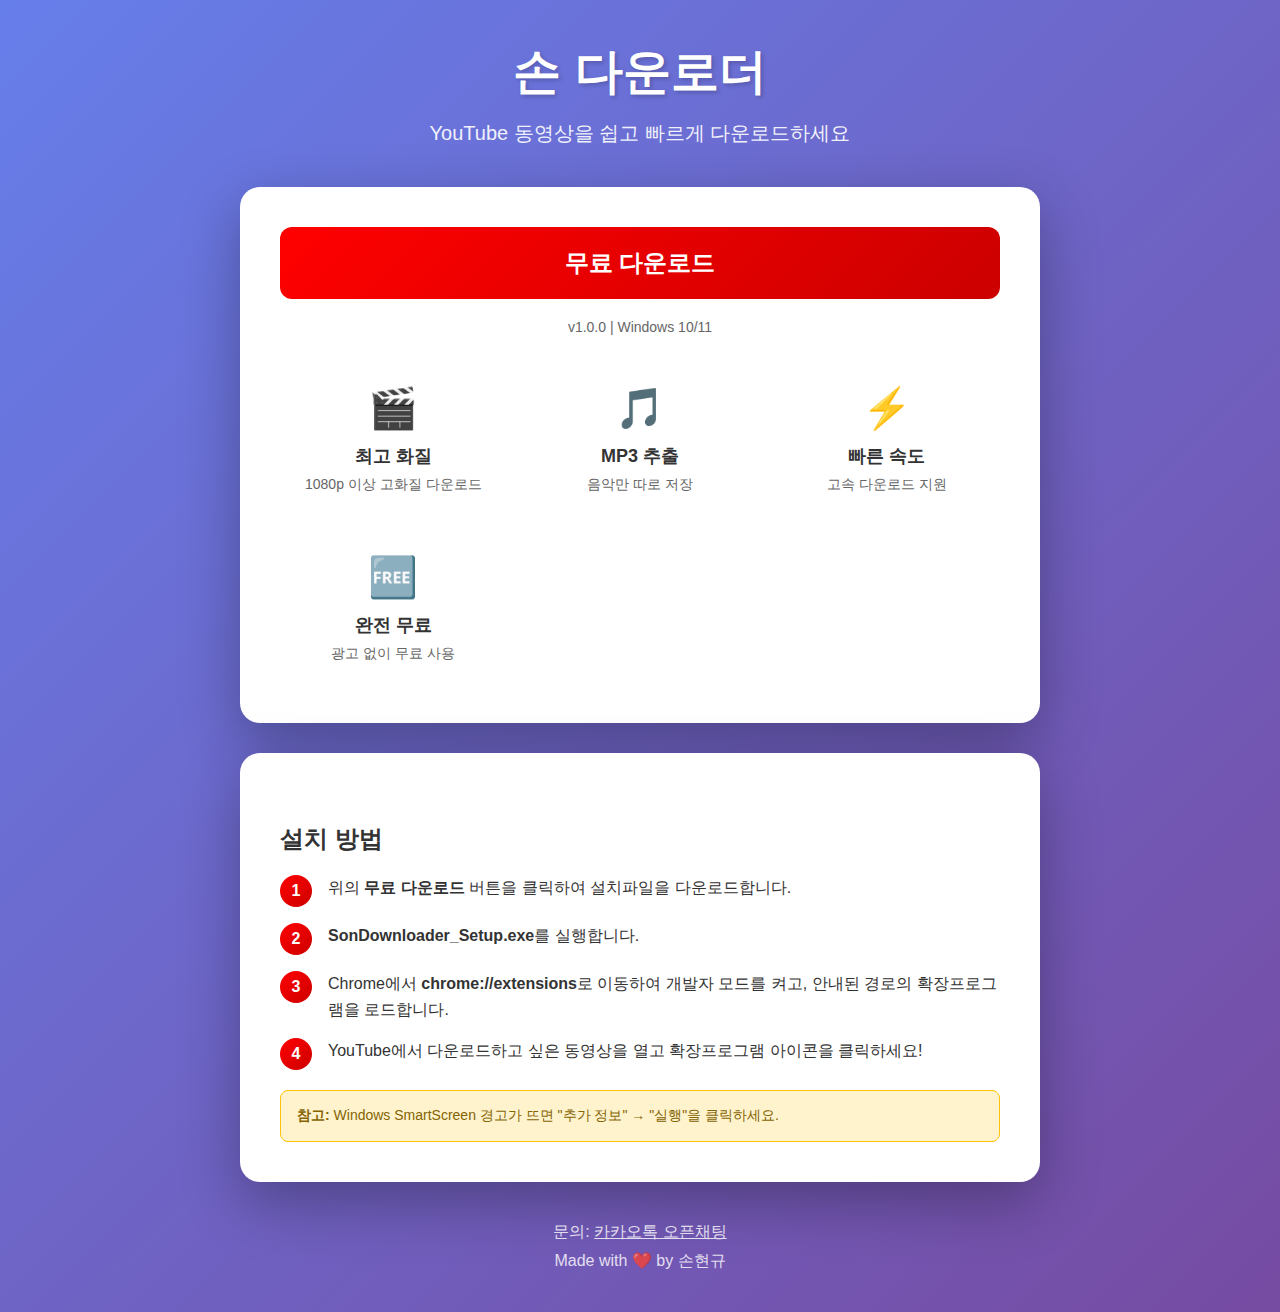
<file: docs/index.html>
<!DOCTYPE html>
<html lang="ko">
<head>
  <meta charset="UTF-8">
  <meta name="viewport" content="width=device-width, initial-scale=1.0">
  <title>손 다운로더 - YouTube 동영상 다운로드</title>
  <style>
    * { margin: 0; padding: 0; box-sizing: border-box; }
    body {
      font-family: -apple-system, BlinkMacSystemFont, 'Segoe UI', Roboto, 'Noto Sans KR', sans-serif;
      background: linear-gradient(135deg, #667eea 0%, #764ba2 100%);
      min-height: 100vh;
      padding: 40px 20px;
    }
    .container {
      max-width: 800px;
      margin: 0 auto;
    }
    .hero {
      text-align: center;
      color: white;
      margin-bottom: 40px;
    }
    .hero h1 {
      font-size: 48px;
      margin-bottom: 16px;
      text-shadow: 2px 2px 4px rgba(0,0,0,0.2);
    }
    .hero p {
      font-size: 20px;
      opacity: 0.9;
    }
    .card {
      background: white;
      border-radius: 20px;
      padding: 40px;
      box-shadow: 0 20px 60px rgba(0,0,0,0.3);
      margin-bottom: 30px;
    }
    .download-btn {
      display: block;
      width: 100%;
      padding: 20px 40px;
      background: linear-gradient(135deg, #FF0000 0%, #CC0000 100%);
      color: white;
      text-decoration: none;
      border-radius: 12px;
      font-size: 24px;
      font-weight: 600;
      text-align: center;
      transition: all 0.3s;
      margin-bottom: 20px;
    }
    .download-btn:hover {
      transform: translateY(-3px);
      box-shadow: 0 10px 30px rgba(255,0,0,0.4);
    }
    .version {
      text-align: center;
      color: #666;
      font-size: 14px;
    }
    .features {
      display: grid;
      grid-template-columns: repeat(auto-fit, minmax(200px, 1fr));
      gap: 20px;
      margin-top: 30px;
    }
    .feature {
      text-align: center;
      padding: 20px;
    }
    .feature-icon {
      font-size: 40px;
      margin-bottom: 12px;
    }
    .feature h3 {
      font-size: 18px;
      margin-bottom: 8px;
      color: #333;
    }
    .feature p {
      font-size: 14px;
      color: #666;
    }
    .steps {
      margin-top: 30px;
    }
    .steps h2 {
      font-size: 24px;
      margin-bottom: 20px;
      color: #333;
    }
    .step {
      display: flex;
      align-items: flex-start;
      margin-bottom: 16px;
    }
    .step-num {
      width: 32px;
      height: 32px;
      background: linear-gradient(135deg, #FF0000 0%, #CC0000 100%);
      color: white;
      border-radius: 50%;
      display: flex;
      align-items: center;
      justify-content: center;
      font-weight: 600;
      margin-right: 16px;
      flex-shrink: 0;
    }
    .step-text {
      font-size: 16px;
      color: #333;
      line-height: 1.6;
    }
    .footer {
      text-align: center;
      color: white;
      margin-top: 40px;
      opacity: 0.8;
    }
    .footer a {
      color: white;
    }
    .warning {
      background: #fff3cd;
      border: 1px solid #ffc107;
      border-radius: 8px;
      padding: 16px;
      margin-top: 20px;
      font-size: 14px;
      color: #856404;
    }
  </style>
</head>
<body>
  <div class="container">
    <div class="hero">
      <h1>손 다운로더</h1>
      <p>YouTube 동영상을 쉽고 빠르게 다운로드하세요</p>
    </div>

    <div class="card">
      <a href="https://github.com/nolgazz12-cpu/son-downloader/releases/latest/download/SonDownloader_Setup.exe" class="download-btn">
        무료 다운로드
      </a>
      <p class="version">v1.0.0 | Windows 10/11</p>

      <div class="features">
        <div class="feature">
          <div class="feature-icon">🎬</div>
          <h3>최고 화질</h3>
          <p>1080p 이상 고화질 다운로드</p>
        </div>
        <div class="feature">
          <div class="feature-icon">🎵</div>
          <h3>MP3 추출</h3>
          <p>음악만 따로 저장</p>
        </div>
        <div class="feature">
          <div class="feature-icon">⚡</div>
          <h3>빠른 속도</h3>
          <p>고속 다운로드 지원</p>
        </div>
        <div class="feature">
          <div class="feature-icon">🆓</div>
          <h3>완전 무료</h3>
          <p>광고 없이 무료 사용</p>
        </div>
      </div>
    </div>

    <div class="card">
      <div class="steps">
        <h2>설치 방법</h2>
        <div class="step">
          <div class="step-num">1</div>
          <div class="step-text">위의 <strong>무료 다운로드</strong> 버튼을 클릭하여 설치파일을 다운로드합니다.</div>
        </div>
        <div class="step">
          <div class="step-num">2</div>
          <div class="step-text"><strong>SonDownloader_Setup.exe</strong>를 실행합니다.</div>
        </div>
        <div class="step">
          <div class="step-num">3</div>
          <div class="step-text">Chrome에서 <strong>chrome://extensions</strong>로 이동하여 개발자 모드를 켜고, 안내된 경로의 확장프로그램을 로드합니다.</div>
        </div>
        <div class="step">
          <div class="step-num">4</div>
          <div class="step-text">YouTube에서 다운로드하고 싶은 동영상을 열고 확장프로그램 아이콘을 클릭하세요!</div>
        </div>

        <div class="warning">
          <strong>참고:</strong> Windows SmartScreen 경고가 뜨면 "추가 정보" → "실행"을 클릭하세요.
        </div>
      </div>
    </div>

    <div class="footer">
      <p>문의: <a href="https://open.kakao.com/o/sRwHvGVd" target="_blank">카카오톡 오픈채팅</a></p>
      <p style="margin-top: 8px;">Made with ❤️ by 손현규</p>
    </div>
  </div>
</body>
</html>
</file>
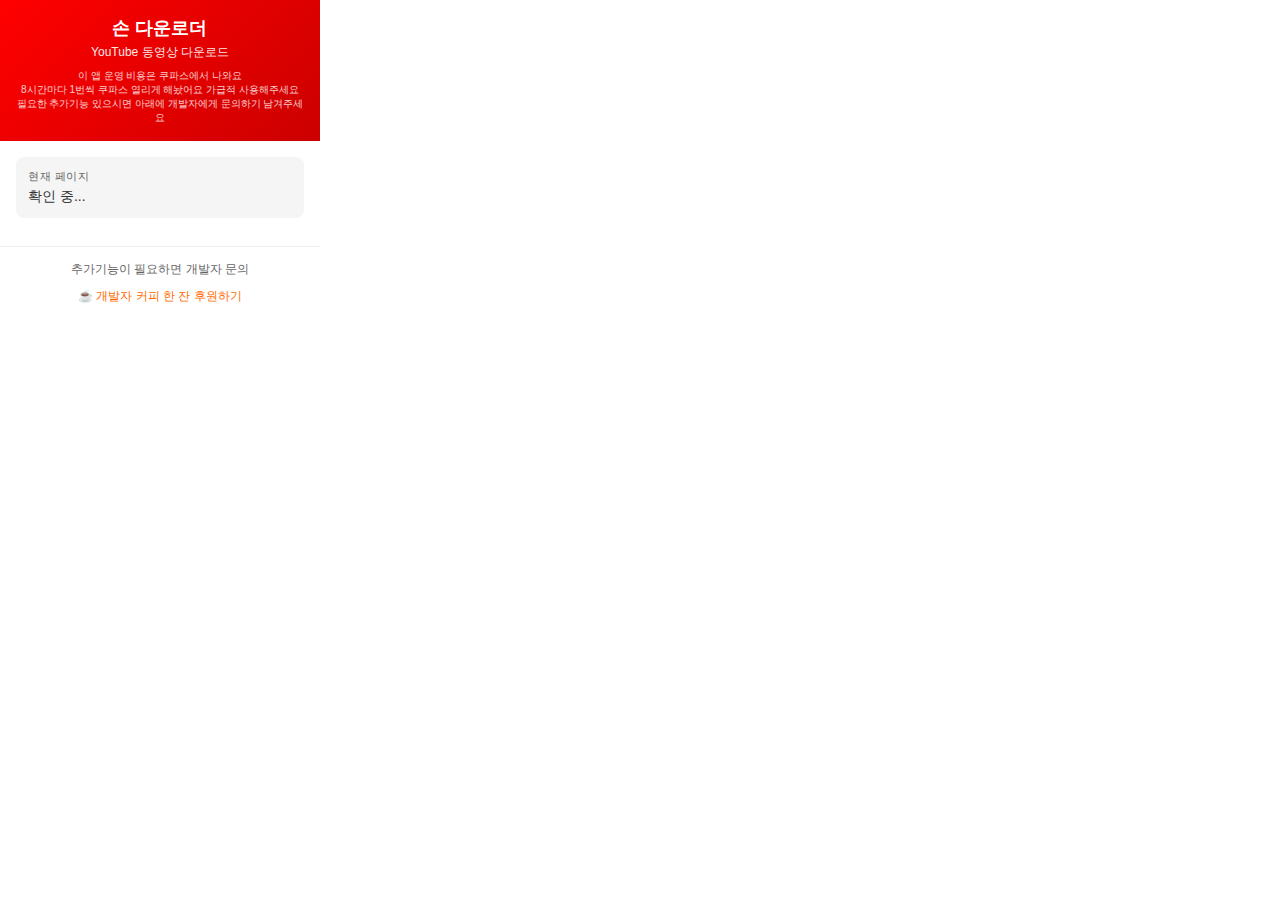
<file: chrome_extension/popup.html>
<!DOCTYPE html>
<html>
<head>
  <meta charset="UTF-8">
  <style>
    * {
      margin: 0;
      padding: 0;
      box-sizing: border-box;
    }
    body {
      width: 320px;
      font-family: -apple-system, BlinkMacSystemFont, 'Segoe UI', Roboto, sans-serif;
      background: #fff;
    }
    .header {
      background: linear-gradient(135deg, #FF0000 0%, #CC0000 100%);
      color: white;
      padding: 16px;
      text-align: center;
    }
    .header h1 {
      font-size: 18px;
      font-weight: 600;
    }
    .header p {
      font-size: 12px;
      opacity: 0.9;
      margin-top: 4px;
    }
    .content {
      padding: 16px;
    }
    .status {
      background: #f5f5f5;
      border-radius: 8px;
      padding: 12px;
      margin-bottom: 12px;
    }
    .status-label {
      font-size: 11px;
      color: #666;
      text-transform: uppercase;
      letter-spacing: 0.5px;
    }
    .status-value {
      font-size: 14px;
      color: #333;
      margin-top: 4px;
      word-break: break-all;
    }
    .status-value.detected {
      color: #4CAF50;
      font-weight: 500;
    }
    .status-value.not-detected {
      color: #999;
    }
    .download-btn {
      width: 100%;
      padding: 14px;
      background: linear-gradient(135deg, #FF0000 0%, #CC0000 100%);
      color: white;
      border: none;
      border-radius: 8px;
      font-size: 15px;
      font-weight: 600;
      cursor: pointer;
      transition: all 0.2s;
    }
    .download-btn:hover {
      transform: translateY(-1px);
      box-shadow: 0 4px 12px rgba(255, 0, 0, 0.3);
    }
    .download-btn:disabled {
      background: #ccc;
      cursor: not-allowed;
      transform: none;
      box-shadow: none;
    }
    .formats {
      margin-top: 12px;
    }
    .format-option {
      display: flex;
      align-items: center;
      padding: 10px;
      border: 1px solid #e0e0e0;
      border-radius: 6px;
      margin-bottom: 8px;
      cursor: pointer;
      transition: all 0.2s;
    }
    .format-option:hover {
      border-color: #FF0000;
      background: #fff5f5;
    }
    .format-option.selected {
      border-color: #FF0000;
      background: #fff5f5;
    }
    .format-option input {
      margin-right: 10px;
    }
    .format-info {
      flex: 1;
    }
    .format-name {
      font-size: 14px;
      font-weight: 500;
      color: #333;
    }
    .format-desc {
      font-size: 11px;
      color: #666;
    }
    .footer {
      padding: 12px 16px;
      border-top: 1px solid #eee;
      text-align: center;
    }
    .footer a {
      color: #666;
      text-decoration: none;
      font-size: 12px;
    }
    .footer a:hover {
      color: #FF0000;
    }
    .loading {
      text-align: center;
      padding: 20px;
    }
    .spinner {
      width: 30px;
      height: 30px;
      border: 3px solid #f3f3f3;
      border-top: 3px solid #FF0000;
      border-radius: 50%;
      animation: spin 1s linear infinite;
      margin: 0 auto 10px;
    }
    @keyframes spin {
      0% { transform: rotate(0deg); }
      100% { transform: rotate(360deg); }
    }
  </style>
</head>
<body>
  <div class="header">
    <h1>손 다운로더</h1>
    <p>YouTube 동영상 다운로드</p>
    <p style="font-size: 10px; opacity: 0.8; margin-top: 8px; line-height: 1.4;">
      이 앱 운영 비용은 쿠파스에서 나와요<br>
      8시간마다 1번씩 쿠파스 열리게 해놨어요 가급적 사용해주세요<br>
      필요한 추가기능 있으시면 아래에 개발자에게 문의하기 남겨주세요
    </p>
  </div>

  <div class="content">
    <div class="status">
      <div class="status-label">현재 페이지</div>
      <div class="status-value" id="pageStatus">확인 중...</div>
    </div>

    <div id="videoInfo" style="display: none;">
      <div class="status">
        <div class="status-label">동영상 제목</div>
        <div class="status-value" id="videoTitle">-</div>
      </div>

      <div class="formats">
        <div class="format-option selected" data-format="best">
          <input type="radio" name="format" value="best" checked>
          <div class="format-info">
            <div class="format-name">최고 화질</div>
            <div class="format-desc">MP4 - 1080p 이상</div>
          </div>
        </div>
        <div class="format-option" data-format="720">
          <input type="radio" name="format" value="720">
          <div class="format-info">
            <div class="format-name">HD 720p</div>
            <div class="format-desc">MP4 - 적당한 용량</div>
          </div>
        </div>
        <div class="format-option" data-format="mp3">
          <input type="radio" name="format" value="mp3">
          <div class="format-info">
            <div class="format-name">MP3 오디오</div>
            <div class="format-desc">음악만 추출</div>
          </div>
        </div>
      </div>

      <button class="download-btn" id="downloadBtn">다운로드</button>

      <!-- 다운로드 진행률 바 -->
      <div id="progressContainer" style="display: none; margin-top: 12px;">
        <div class="status-label">다운로드 진행률</div>
        <div style="background: #e0e0e0; border-radius: 4px; height: 20px; margin-top: 6px; overflow: hidden;">
          <div id="progressBar" style="background: linear-gradient(135deg, #FF0000 0%, #CC0000 100%); height: 100%; width: 0%; transition: width 0.3s ease; border-radius: 4px;"></div>
        </div>
        <div id="progressText" style="font-size: 12px; color: #666; margin-top: 4px; text-align: center;">0%</div>
      </div>

      <div class="status" style="margin-top: 12px;">
        <div class="status-label">저장 위치</div>
        <div class="status-value" id="downloadPath" style="cursor: pointer; color: #666;">
          로딩 중...
        </div>
        <button id="changePathBtn" style="margin-top: 8px; padding: 6px 12px; font-size: 12px; background: #f5f5f5; border: 1px solid #ddd; border-radius: 4px; cursor: pointer;">경로 변경</button>
      </div>
    </div>

    <div id="notYoutube" style="display: none;">
      <p style="text-align: center; color: #666; padding: 20px 0;">
        YouTube 페이지에서 사용해주세요
      </p>
    </div>
  </div>

  <div class="footer">
    <a href="https://open.kakao.com/o/sRwHvGVd" target="_blank">추가기능이 필요하면 개발자 문의</a>
    <div style="margin-top: 8px;">
      <a href="#" id="donateBtn" style="color: #FF6B00; font-weight: 500;">☕ 개발자 커피 한 잔 후원하기</a>
    </div>
  </div>

  <!-- 후원 모달 -->
  <div id="donateModal" style="display: none; position: fixed; top: 0; left: 0; width: 100%; height: 100%; background: rgba(0,0,0,0.7); z-index: 1000;">
    <div style="position: absolute; top: 50%; left: 50%; transform: translate(-50%, -50%); background: white; padding: 20px; border-radius: 12px; text-align: center; max-width: 280px;">
      <h3 style="margin-bottom: 12px; color: #333;">☕ 커피 후원하기</h3>
      <p style="font-size: 12px; color: #666; margin-bottom: 12px;">카카오톡에서 QR코드를 스캔해주세요</p>
      <img src="kakaopay_qr.jpg" style="width: 200px; height: 200px; border-radius: 8px;">
      <p style="font-size: 11px; color: #999; margin-top: 8px;">손현규</p>
      <p style="font-size: 11px; color: #666; margin-top: 8px;">감사합니다 선생님<br>필요한 기능 있으시면 말씀해주세요</p>
      <button id="closeModal" style="margin-top: 12px; padding: 8px 20px; background: #FF6B00; color: white; border: none; border-radius: 6px; cursor: pointer;">닫기</button>
    </div>
  </div>

  <script src="popup.js"></script>
</body>
</html>
</file>
